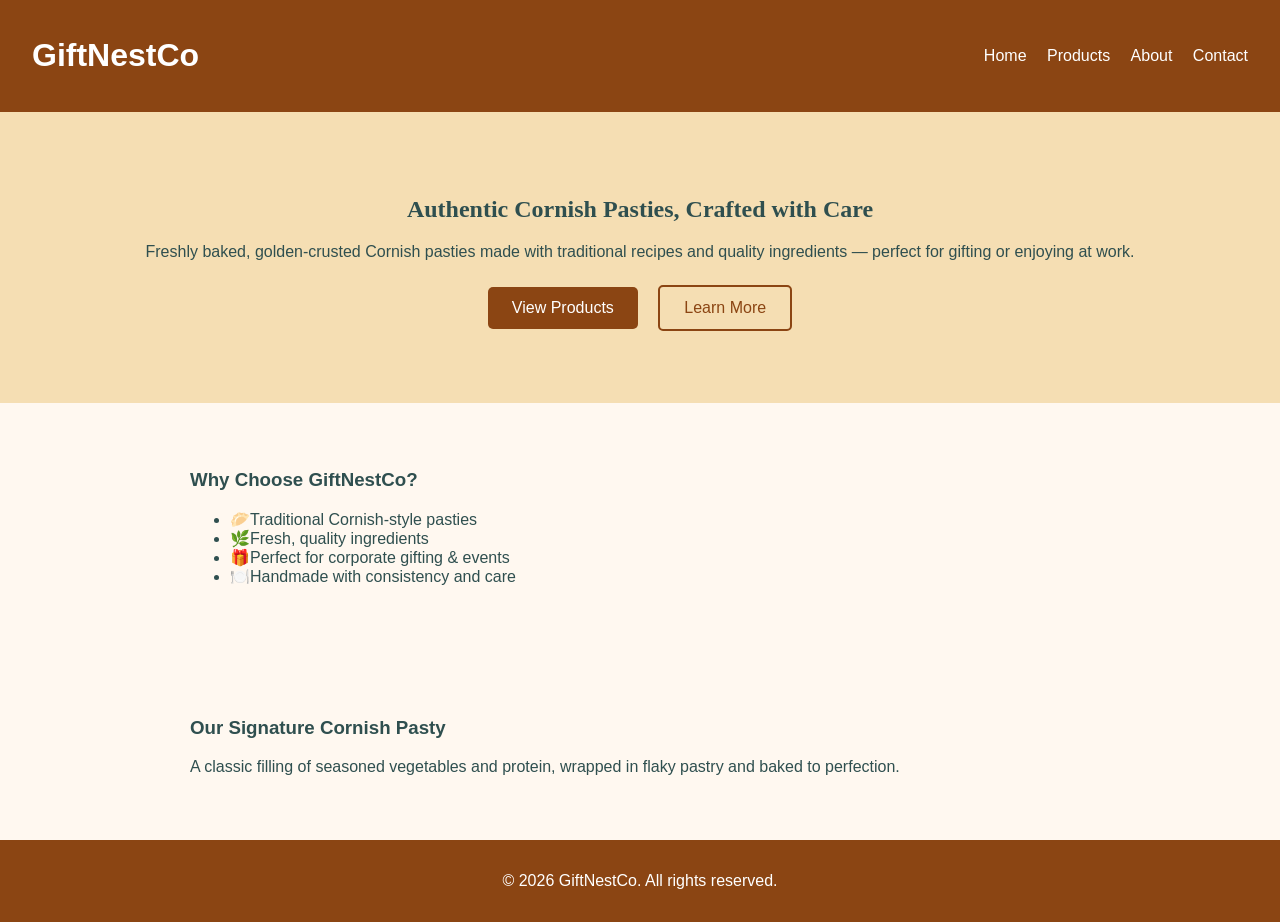
<file: index.html>
<!DOCTYPE html>
<html lang="en">
<head>
 <meta charset="UTF-8" />
 <title>GiftNestCo | Authentic Cornish Pasties</title>
 <link rel="stylesheet" href="css/styles.css" />
</head>
<body>
<header class="site-header">
<h1>GiftNestCo</h1>
 <nav>
 <a href="index.html">Home</a>
 <a href="products.html">Products</a>
 <a href="about.html">About</a>
 <a href="contact.html">Contact</a>
 </nav>
</header>
<section class="hero">
 <h2>Authentic Cornish Pasties, Crafted with Care</h2>
 <p>
 Freshly baked, golden-crusted Cornish pasties made with traditional recipes
 and quality ingredients — perfect for gifting or enjoying at work.
 </p>
 <div class="hero-buttons">
 <a href="products.html" class="btn primary">View Products</a>
 <a href="about.html" class="btn secondary">Learn More</a>
 </div>
</section>
<section class="features">
 <h3>Why Choose GiftNestCo?</h3>
 <ul>
<li>🥟Traditional Cornish-style pasties</li>
 <li>🌿Fresh, quality ingredients</li>
 <li>🎁Perfect for corporate gifting & events</li>
 <li>🍽️Handmade with consistency and care</li>
 </ul>
</section>
<section class="product-highlight">
 <h3>Our Signature Cornish Pasty</h3>
 <p>
 A classic filling of seasoned vegetables and protein, wrapped in flaky
 pastry and baked to perfection.
 </p>
</section>
<footer class="site-footer">
 <p>© 2026 GiftNestCo. All rights reserved.</p>
</footer>
</body>
</html>
</file>
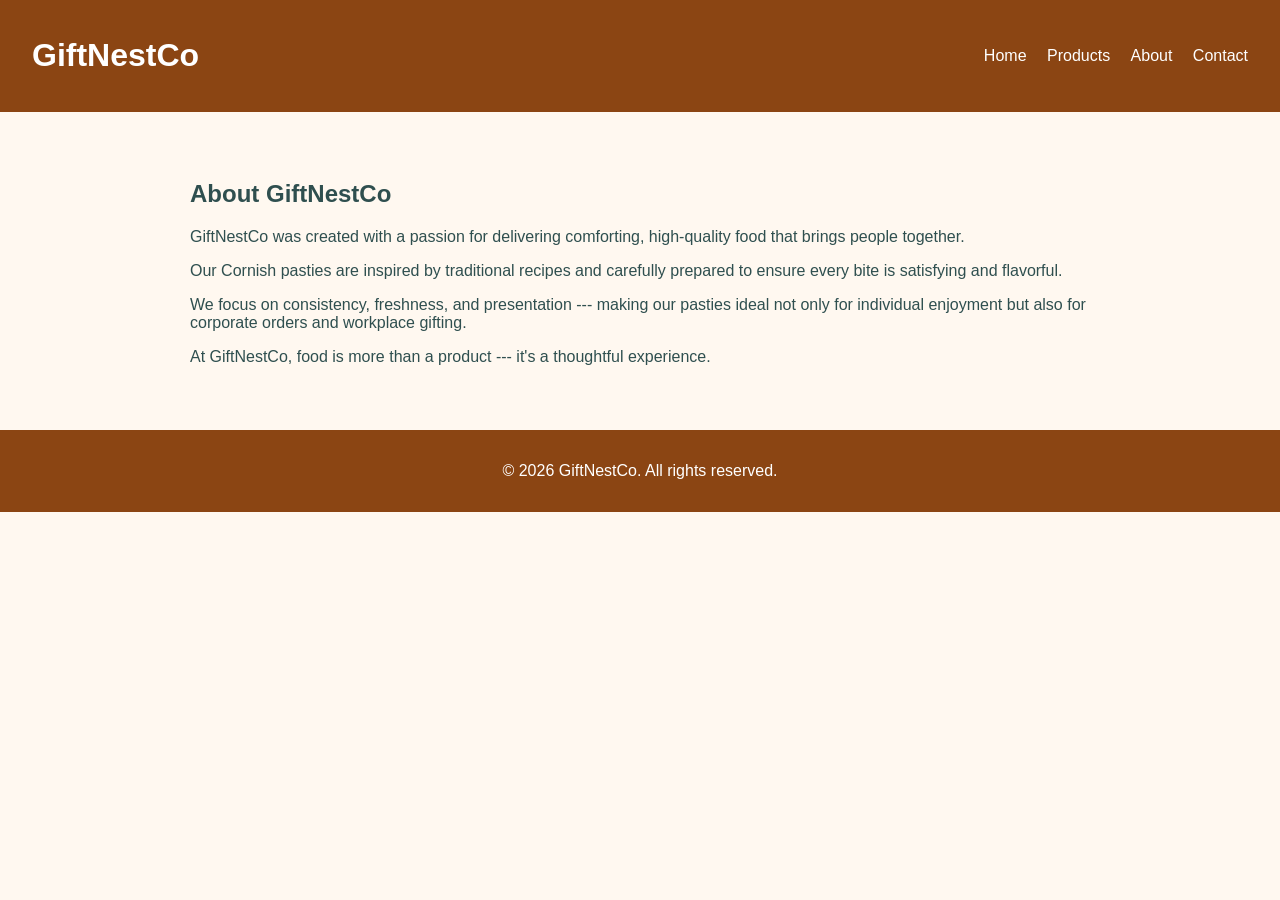
<file: about.html>
<!DOCTYPE html>
<html lang="en">
<head>
    <meta charset="UTF-8">
    <title>About Us - GiftNestCo</title>
    <link rel="stylesheet" href="css/styles.css">
</head>
<body>
<header class="site-header">
    <h1>GiftNestCo</h1>
    <nav>
        <a href="index.html">Home</a>
        <a href="products.html">Products</a>
        <a href="about.html">About</a>
        <a href="contact.html">Contact</a>
    </nav>
</header>

<section class="page-content">
    <h2>About GiftNestCo</h2>
    <p>GiftNestCo was created with a passion for delivering comforting, high-quality food that brings people together.</p>
    <p>Our Cornish pasties are inspired by traditional recipes and carefully prepared to ensure every bite is satisfying and flavorful.</p>
    <p>We focus on consistency, freshness, and presentation --- making our pasties ideal not only for individual enjoyment but also for corporate orders and workplace gifting.</p>
    <p>At GiftNestCo, food is more than a product --- it's a thoughtful experience.</p>
</section>

<footer class="site-footer">
    <p>&copy; 2026 GiftNestCo. All rights reserved.</p>
</footer>
</body>
</html>
</file>
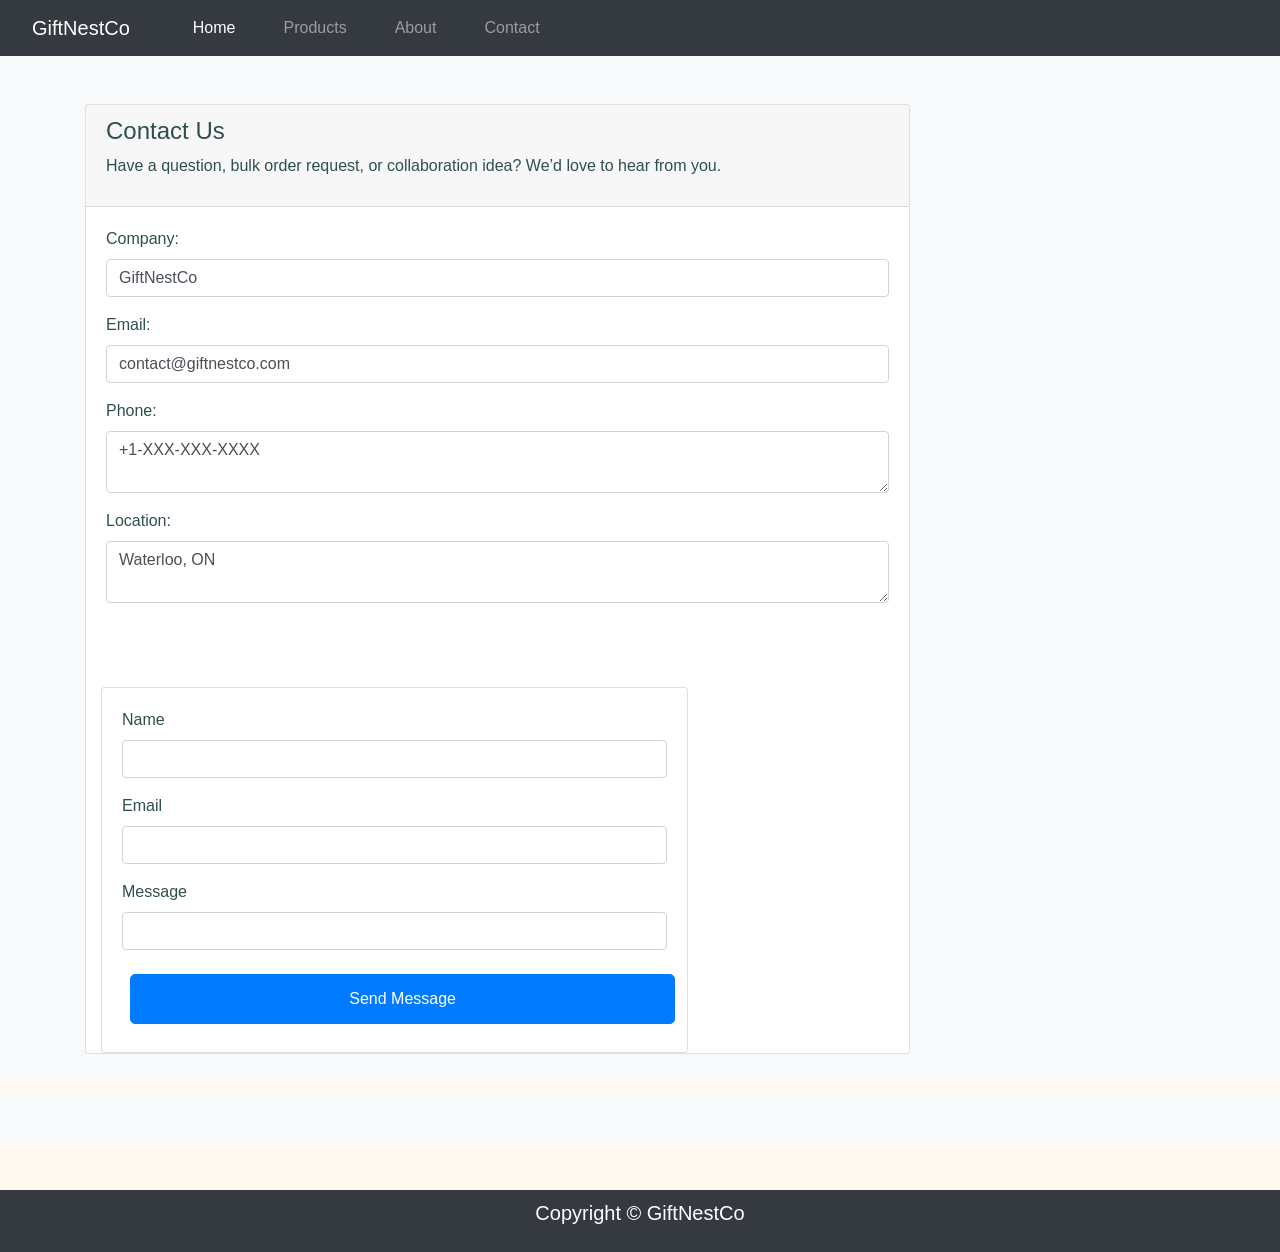
<file: contact.html>
<!DOCTYPE html>
<html lang="en">
<head>
<!--Required Meta tags-->
		<meta charset="utf-8">
		<meta name="viewport" content="width=device-width,initial-scale=1,shrink-to-fit=no">
		
		<!--Bootstrap CSS-->
		<link rel="stylesheet" href="https://stackpath.bootstrapcdn.com/bootstrap/4.4.1/css/bootstrap.min.css" integrity="sha384-Vkoo8x4CGsO3+Hhxv8T/Q5PaXtkKtu6ug5TOeNV6gBiFeWPGFN9MuhOf23Q9Ifjh" crossorigin="anonymous">

<title>Contact | GiftNestCo</title>
<link rel="stylesheet" href="css/styles.css" />
</head>
<body>
<header class="site-header">
	<nav class="navbar navbar-expand-sm navbar-dark bg-dark fixed-top">
		<a href="index.html" class="navbar-brand">GiftNestCo</a>
		<div class="container">
			<button class="navbar-toggler" data-toggle="collapse" data-target="#navbarCollapse">
				<span class="navbar-item"></span>
			</button>
			<div class="collapse navbar-collapse" id="navbarCollapse">
				<ul class="navbar-nav mr-auto">
					<li class="nav-item px-2">
						<a href="index.html" class="nav-link active">Home</a>
					</li>
					<li class="nav-item px-2">
						<a href="products.html" class="nav-link">Products</a>
					</li>
					<li class="nav-item px-2">
						<a href="about.html" class="nav-link">About</a>
					</li>
					<li class="nav-item px-2">
						<a href="contact.html" class="nav-link">Contact</a>
					</li>
				</ul>
			</div>
		</div>
	</nav>
</header>

<section id="contact" class="py-4 mb-3 bg-light">
	<div class="container mt-5">
		<div class="row">
			<div class="col-md-9">
				<div class="card">
					<div class="card-header">
						<h4> Contact Us </h4>
						<p>Have a question, bulk order request, or collaboration idea?
							We’d love to hear from you.
						</p>
					</div>
					<div class="card-body">
						<form>
							<div class="form-group">
								<label for="name">Company:</label>
								<input type="text" class="form-control" value="GiftNestCo">
							</div>
							<div class="form-group">
								<label for="email">Email:</label>
								<input type="email" class="form-control" value="contact@giftnestco.com">
							</div>
							<div class="form-group">
								<label for="bio">Phone:</label>
								<textarea class="form-control" name="editor1">+1-XXX-XXX-XXXX</textarea>
							</div>
							<div class="form-group">
								<label for="bio">Location:</label>
								<textarea class="form-control" name="editor1">Waterloo, ON</textarea>
							</div>
						</form>
					</div>
					<div class="container mt-5">
						<div class="row">
							<div class="col-md-9">
								<div class="card">
									<div class="card-body">
										<form action="">
										<div class="form-group">
												<label for="email">Name</label>
												<input type="email" class="form-control">
											</div>
											<div class="form-group">
												<label for="email">Email</label>
												<input type="email" class="form-control">
											</div>
											<div class="form-group">
												<label for="password">Message</label>
												<input type="password" class="form-control">
											</div>
											<button class="btn btn-primary btn-block">Send Message</button>
										</form>
									</div>
								</div>						
							</div>
						</div>
					</div>
				</div>
			</div>
		</div>
	</section>
	<section id="actions" class="py-4 mb-3 bg-light">
		<div class="container">
			<div class="row">
				<div class="col-md-9 mx-auto">
					
				</div>						
			</div>
		</div>
	</section>
	
	


<footer id="main-footer" class="text-center text-white bg-dark mt-5 p-2">
		<div class="container">
			<div class="row">
				<div class="col">
					<p class="lead">
					Copyright &copy; <span id="year"></span> GiftNestCo
					</p>
				</div>
			</div>
		</div>
	</footer>
</body>
</html>
</file>
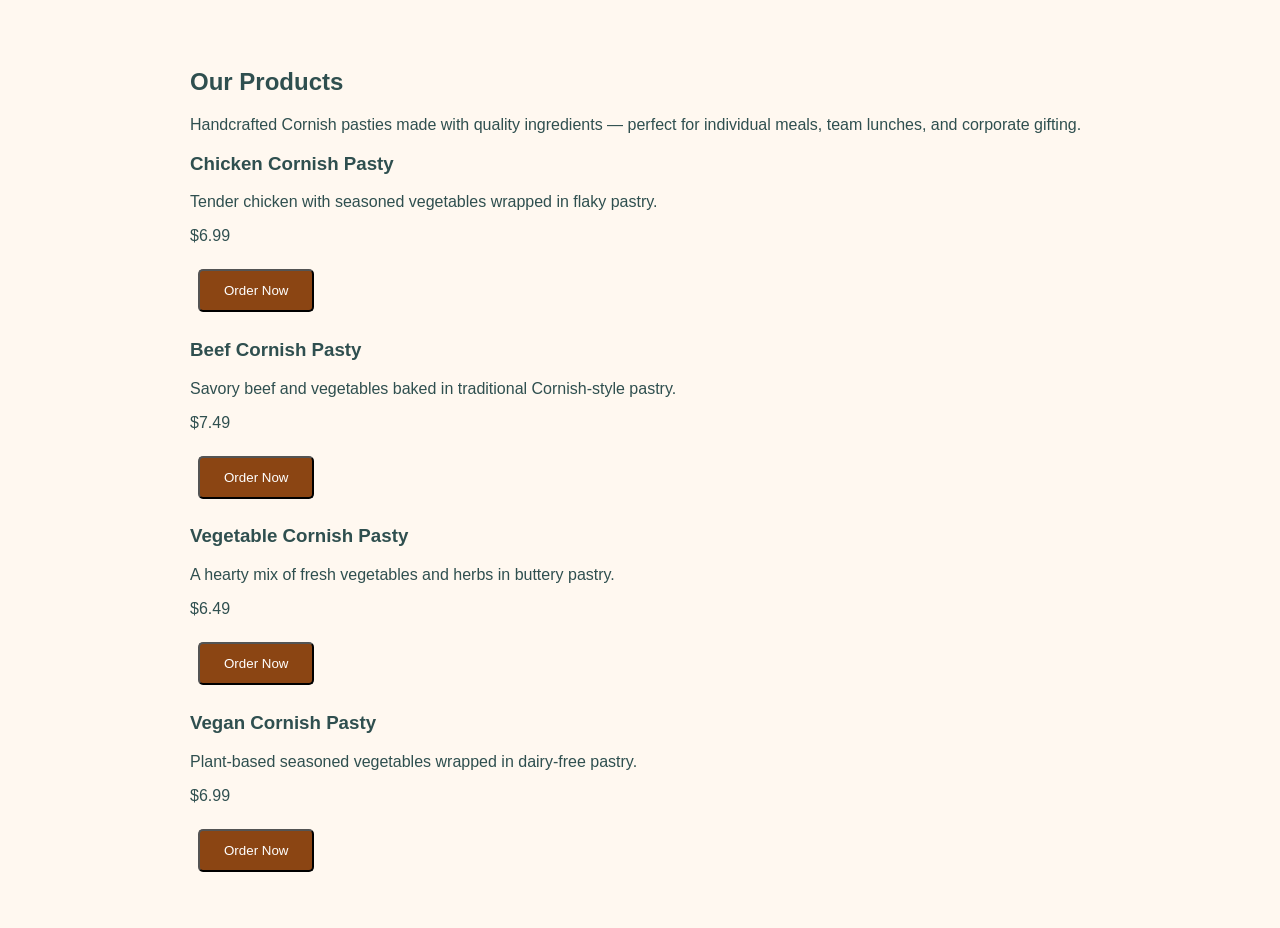
<file: products.html>
<!DOCTYPE html>
<html lang="en">
<head>
  <meta charset="UTF-8">
  <meta name="viewport" content="width=device-width, initial-scale=1.0">
  <link rel="stylesheet" href="css/styles.css">
  <title>Products</title>
</head>
<body>
  <section class="page-content">
  <h2>Our Products</h2>
  <p>
    Handcrafted Cornish pasties made with quality ingredients — perfect for
    individual meals, team lunches, and corporate gifting.
  </p>
  <div class="product-card">
    <h3>Chicken Cornish Pasty</h3>
    <p>
      Tender chicken with seasoned vegetables wrapped in flaky pastry.
    </p>
    <p class="price">$6.99</p>
    <button class="btn primary">Order Now</button>
  </div>
  <div class="product-card">
    <h3>Beef Cornish Pasty</h3>
    <p>
      Savory beef and vegetables baked in traditional Cornish-style pastry.
    </p>
    <p class="price">$7.49</p>
    <button class="btn primary">Order Now</button>
  </div>
  <div class="product-card">
    <h3>Vegetable Cornish Pasty</h3>
    <p>
      A hearty mix of fresh vegetables and herbs in buttery pastry.
    </p>
    <p class="price">$6.49</p>
    <button class="btn primary">Order Now</button>
  </div>
  <div class="product-card">
    <h3>Vegan Cornish Pasty</h3>
    <p>
      Plant-based seasoned vegetables wrapped in dairy-free pastry.
    </p>
    <p class="price">$6.99</p>
    <button class="btn primary">Order Now</button>
  </div>
</section>
</body>
</html>
</file>
<file: css/styles.css>
body { 

  margin: 0; 

  font-family: Poppins, Arial, sans-serif; 

  background-color: #FFF8F0; 

  color: #2F4F4F; 

} 

  

.site-header { 

  background-color: #8B4513; 

  color: #FFF; 

  padding: 1rem 2rem; 

  display: flex; 

  justify-content: space-between; 

  align-items: center; 

} 

  

.site-header a { 

  color: #FFF; 

  margin-left: 1rem; 

  text-decoration: none; 

} 

  

.hero { 

  padding: 4rem 2rem; 

  text-align: center; 

  background-color: #F5DEB3; 

} 

  

.hero h2 { 

  font-family: "Playfair Display", Georgia, serif; 

} 

  

.btn { 

  padding: 0.75rem 1.5rem; 

  border-radius: 5px; 

  text-decoration: none; 

  margin: 0.5rem; 

  display: inline-block; 

} 

  

.primary { 

  background-color: #8B4513; 

  color: #FFF; 

} 

  

.secondary { 

  background-color: transparent; 

  border: 2px solid #8B4513; 

  color: #8B4513; 

} 

  

.features, .product-highlight, .page-content { 

  padding: 3rem 2rem; 

  max-width: 900px; 

  margin: auto; 

} 

  

.site-footer { 

  text-align: center; 

  padding: 1rem; 

  background-color: #8B4513; 

  color: #FFF; 

}
</file>
